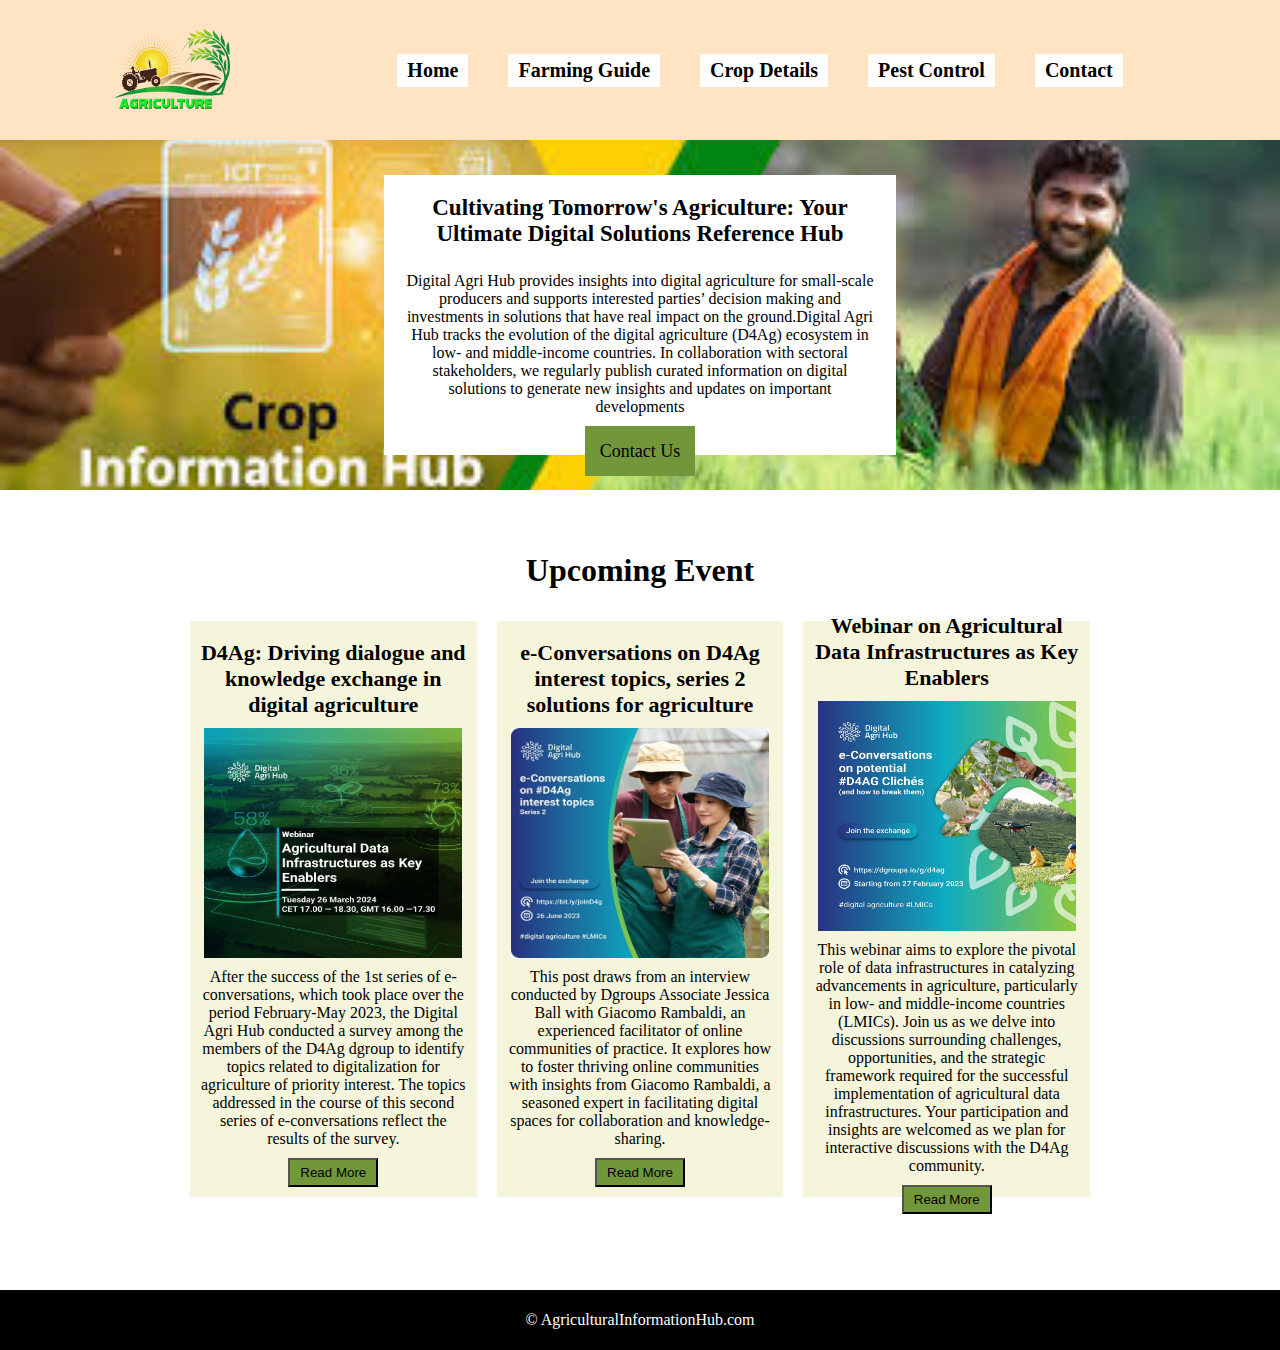
<file: index.html>
<!DOCTYPE html>
<html lang="en">
  <head>
    <meta charset="UTF-8" />
    <meta name="viewport" content="width=device-width, initial-scale=1.0" />
    <title>Home</title>
    <link rel="stylesheet" href="style.css" />
  </head>
  <body>
    <!-- header  start  -->
    <header>
      <img src="img/logo-removebg-preview (3).png" alt="logo" height="100px" width="140px" />
      <nav>
        <ul>
          <li><a href="index.html">Home</a></li>
          <li><a href="Farming.html">Farming Guide</a></li>
          <li><a href="crop.html">Crop Details</a></li>
          <li><a href="pest.html">Pest Control</a></li>
          <li><a href="contact.html">Contact</a></li>
        </ul>
      </nav>
    </header>

    <!-- header end -->
    <section class="s1">
      <div class="d1">
        <h2>
          Cultivating Tomorrow's Agriculture: Your Ultimate Digital Solutions
          Reference Hub
        </h2>
        <p>
          Digital Agri Hub provides insights into digital agriculture for
          small-scale producers and supports interested parties’ decision making
          and investments in solutions that have real impact on the
          ground.Digital Agri Hub tracks the evolution of the digital
          agriculture (D4Ag) ecosystem in low- and middle-income countries. In
          collaboration with sectoral stakeholders, we regularly publish curated
          information on digital solutions to generate new insights and updates
          on important developments
        </p>
        <a href="contact.html">Contact Us</a>
      </div>
    </section>
    <section class="s2">
      <h2 class="h2">Upcoming Event</h2>
      <div class="sec">
        <div class="f1">
          <h2>
            D4Ag: Driving dialogue and knowledge exchange in digital agriculture
          </h2>
          <img src="img/e2.jpg" alt="e1" />
          <p>
            After the success of the 1st series of e-conversations, which took
            place over the period February-May 2023, the Digital Agri Hub
            conducted a survey among the members of the D4Ag dgroup to identify
            topics related to digitalization for agriculture of priority
            interest. The topics addressed in the course of this second series
            of e-conversations reflect the results of the survey.
          </p>
          <button>Read More</button>
        </div>
        <div class="f1">
          <h2>e-Conversations on D4Ag interest topics, series 2 solutions for agriculture</h2>
          <img src="img/e1.jpg" alt="e1" />
          <p>
            This post draws from an interview conducted by Dgroups Associate
            Jessica Ball with Giacomo Rambaldi, an experienced facilitator of
            online communities of practice. It explores how to foster thriving
            online communities with insights from Giacomo Rambaldi, a seasoned
            expert in facilitating digital spaces for collaboration and
            knowledge-sharing.
          </p>
          <button>Read More</button>
        </div>
        <div class="f1">
          <h2>Webinar on Agricultural Data Infrastructures as Key Enablers</h2>
          <img src="img/e3.jpg" alt="e1" />
          <p>
            This webinar aims to explore the pivotal role of data
            infrastructures in catalyzing advancements in agriculture,
            particularly in low- and middle-income countries (LMICs). Join us as
            we delve into discussions surrounding challenges, opportunities, and
            the strategic framework required for the successful implementation
            of agricultural data infrastructures. Your participation and
            insights are welcomed as we plan for interactive discussions with
            the D4Ag community.
          </p>
          <button>Read More</button>
        </div>
      </div>
    </section>

    <!-- footer start -->
    <footer>
      <p>© AgriculturalInformationHub.com</p>
    </footer>
  </body>
</html>
</file>
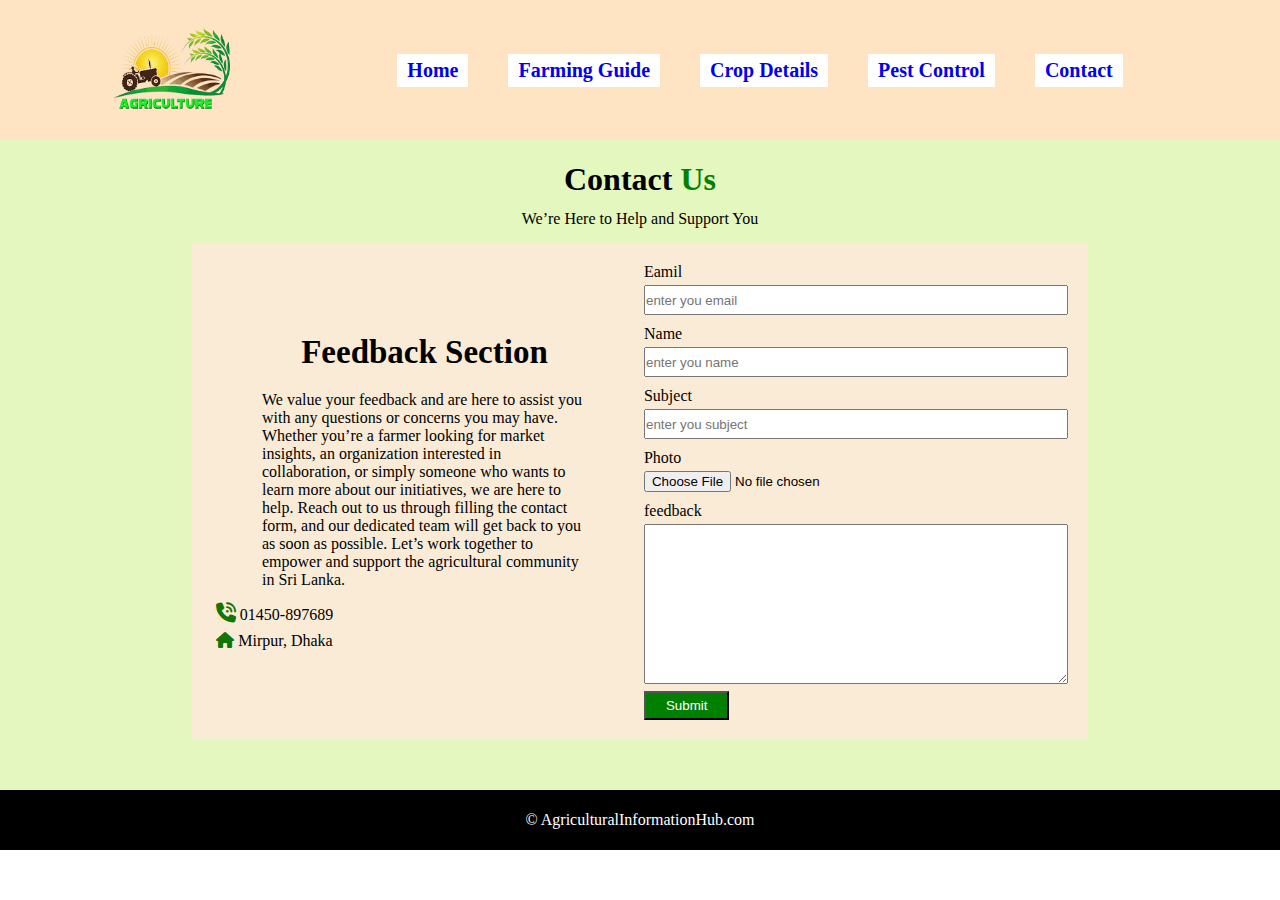
<file: contact.html>
<!DOCTYPE html>
<html lang="en">
  <head>
    <meta charset="UTF-8" />
    <meta name="viewport" content="width=device-width, initial-scale=1.0" />
    <title>Contact</title>
    <link rel="stylesheet" href="contact.css" />
    <link rel="stylesheet" href="https://cdnjs.cloudflare.com/ajax/libs/font-awesome/6.7.2/css/all.min.css" integrity="sha512-Evv84Mr4kqVGRNSgIGL/F/aIDqQb7xQ2vcrdIwxfjThSH8CSR7PBEakCr51Ck+w+/U6swU2Im1vVX0SVk9ABhg==" crossorigin="anonymous" referrerpolicy="no-referrer" />
  </head>
  <body>
    <!-- header  start  -->
    <header>
      <img src="img/logo-removebg-preview (3).png" alt="logo" height="100px" width="140px" />
      <nav>
        <ul>
          <li><a href="index.html">Home</a></li>
          <li><a href="Farming.html">Farming Guide</a></li>
          <li><a href="crop.html">Crop Details</a></li>
          <li><a href="pest.html">Pest Control</a></li>
          <li><a href="contact.html">Contact</a></li>
        </ul>
      </nav>
    </header>

    <!-- header end -->
    <!-- sextion st -->
    <section>
      <div class="d1">
        <h2>Contact <span>Us</span></h2>
        <p>We’re Here to Help and Support You</p>
      </div>
      <div class="d2">
        <div class="para">
          <h2>Feedback Section</h2>
            
        <p>
          We value your feedback and are here to assist you with any questions or
          concerns you may have. Whether you’re a farmer looking for market
          insights, an organization interested in collaboration, or simply
          someone who wants to learn more about our initiatives, we are here to
          help. Reach out to us through filling the contact form, and our
          dedicated team will get back to you as soon as possible. Let’s work
          together to empower and support the agricultural community in Sri
          Lanka.
        </p>
        <p class="ok"><i class="fa-solid fa-phone-volume" style="color: #127604;"></i>  01450-897689</p>
        <p class="ok1"><i class="fa-solid fa-house" style="color: #127604;"></i> Mirpur, Dhaka</p>
      </div>
        <form action="" class="fm">
            <label>Eamil</label>
            <input type="text" placeholder="enter you email" class="w1">
            <label>Name</label>
            <input type="text" placeholder="enter you name" class="w1">
            <label>Subject</label>
            <input type="text" placeholder="enter you subject" class="w1">
            <label for="">Photo</label>
            <input type="file">
            <label>feedback</label>
            <textarea name="" id="" cols="22" rows="5" class="w2"></textarea>
            <button type="submit">Submit</button>
          </form>
      </div>
    </section>

    <!-- footer start -->
    <footer>
      <p>© AgriculturalInformationHub.com</p>
    </footer>
  </body>
</html>
</file>
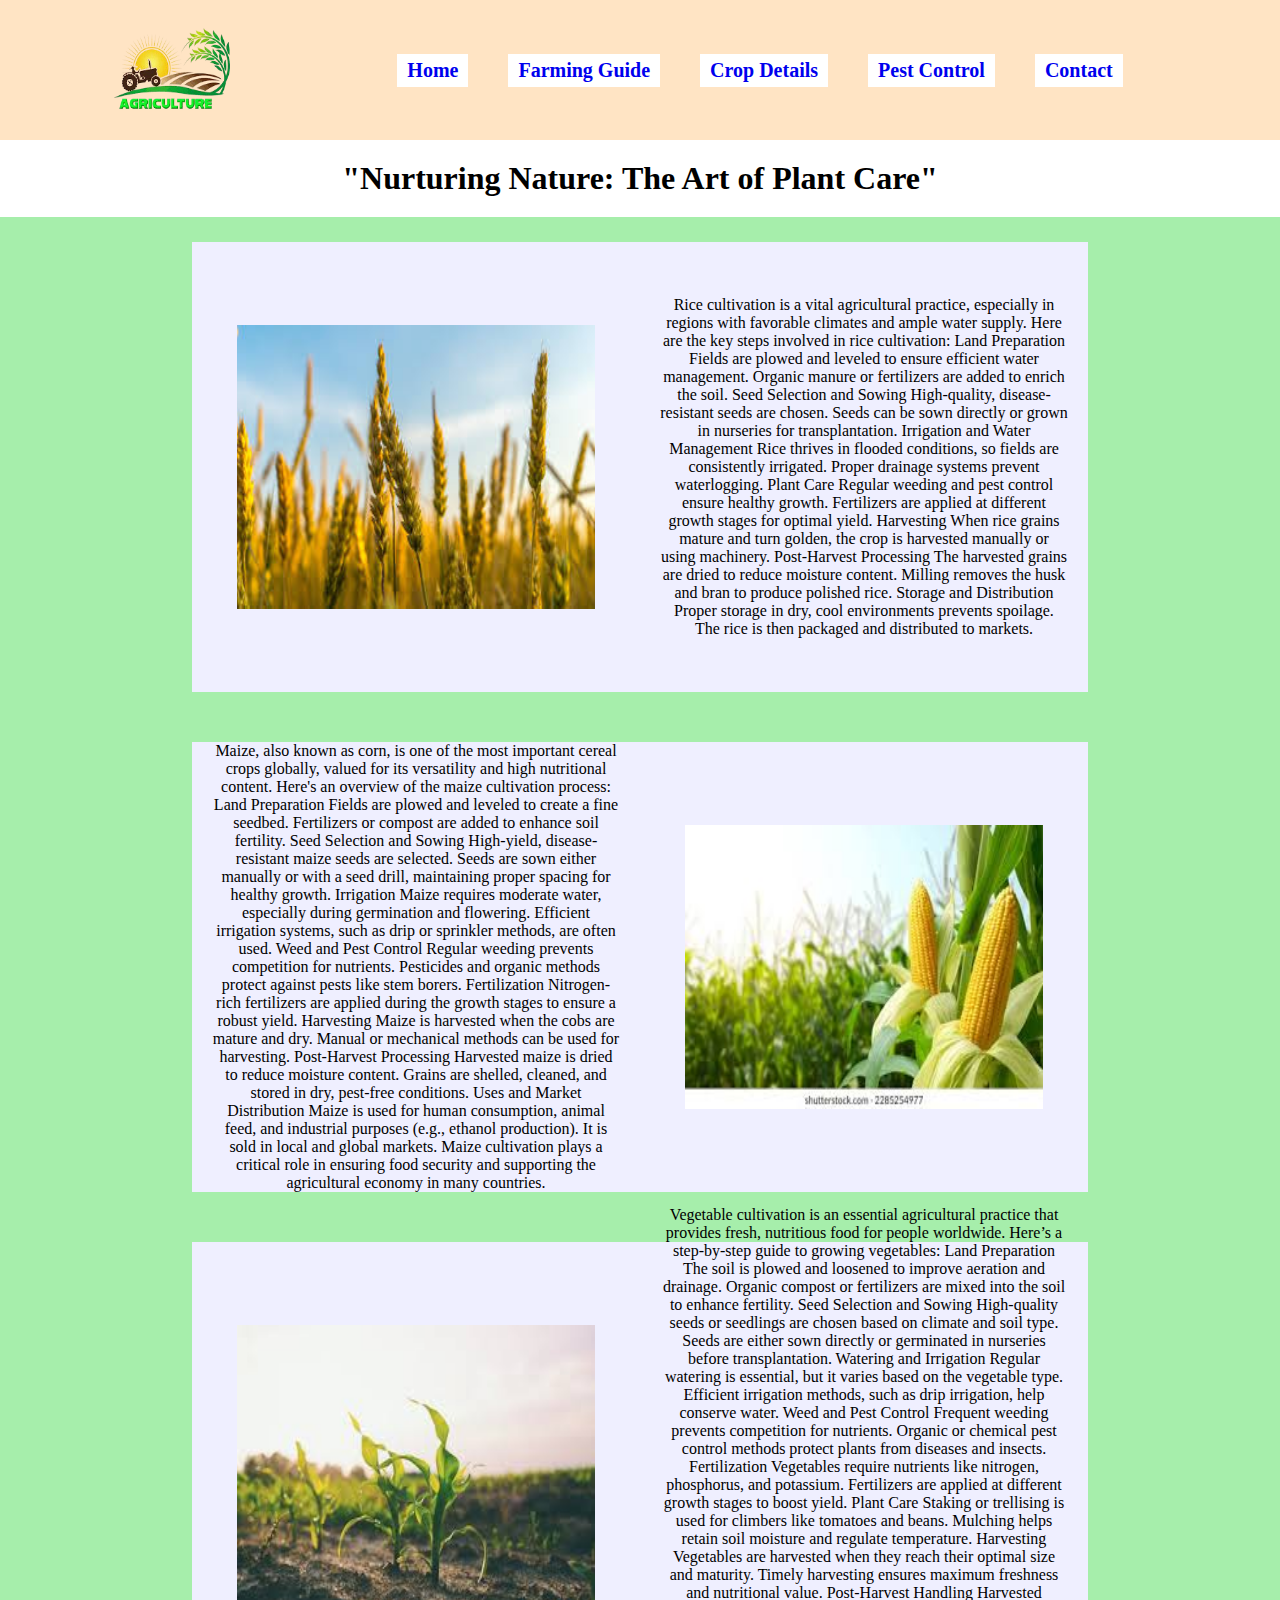
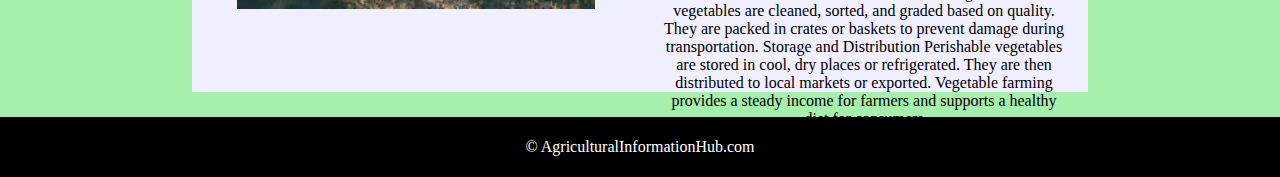
<file: crop.html>
<!DOCTYPE html>
<html lang="en">
<head>
    <meta charset="UTF-8">
    <meta name="viewport" content="width=device-width, initial-scale=1.0">
    <title>crop</title>
    <link rel="stylesheet" href="crop.css">
</head>
<body>
<!-- header  start  -->
 <header>
    <img src="img/logo-removebg-preview (3).png" alt="logo" height="100px" width="140px" />
    <nav>
        <ul>
            <li><a href="index.html">Home</a></li>
            <li><a href="Farming.html">Farming Guide</a></li>
            <li><a href="crop.html">Crop Details</a></li>
            <li><a href="pest.html">Pest Control</a></li>
            <li><a href="contact.html">Contact</a></li>
        </ul>
     </nav>
 </header>
  
     <!-- header end -->
<!-- section start -->
<section>
    <h2>"Nurturing Nature: The Art of Plant Care"
    </h2>
<section class="s1" >
    <div class="con">
       <div class="left">
        <img src="img/c1.jpg" width="80%" height="70%">
       </div>
       <div class="right">
        <p>Rice cultivation is a vital agricultural practice, especially in regions with favorable climates and ample water supply. Here are the key steps involved in rice cultivation:

            Land Preparation
            
            Fields are plowed and leveled to ensure efficient water management.
            Organic manure or fertilizers are added to enrich the soil.
            Seed Selection and Sowing
            
            High-quality, disease-resistant seeds are chosen.
            Seeds can be sown directly or grown in nurseries for transplantation.
            Irrigation and Water Management
            
            Rice thrives in flooded conditions, so fields are consistently irrigated.
            Proper drainage systems prevent waterlogging.
            Plant Care
            
            Regular weeding and pest control ensure healthy growth.
            Fertilizers are applied at different growth stages for optimal yield.
            Harvesting
            
            When rice grains mature and turn golden, the crop is harvested manually or using machinery.
            Post-Harvest Processing
            
            The harvested grains are dried to reduce moisture content.
            Milling removes the husk and bran to produce polished rice.
            Storage and Distribution
            
            Proper storage in dry, cool environments prevents spoilage.
            The rice is then packaged and distributed to markets.</p>
       </div>
    </div>
</section>
<!-- 2 -->
<section class="s1" >
    <div class="con">
        <div class="right">
            <p>Maize, also known as corn, is one of the most important cereal crops globally, valued for its versatility and high nutritional content. Here's an overview of the maize cultivation process:

                Land Preparation
                
                Fields are plowed and leveled to create a fine seedbed.
                Fertilizers or compost are added to enhance soil fertility.
                Seed Selection and Sowing
                
                High-yield, disease-resistant maize seeds are selected.
                Seeds are sown either manually or with a seed drill, maintaining proper spacing for healthy growth.
                Irrigation
                
                Maize requires moderate water, especially during germination and flowering.
                Efficient irrigation systems, such as drip or sprinkler methods, are often used.
                Weed and Pest Control
                
                Regular weeding prevents competition for nutrients.
                Pesticides and organic methods protect against pests like stem borers.
                Fertilization
                
                Nitrogen-rich fertilizers are applied during the growth stages to ensure a robust yield.
                Harvesting
                
                Maize is harvested when the cobs are mature and dry.
                Manual or mechanical methods can be used for harvesting.
                Post-Harvest Processing
                
                Harvested maize is dried to reduce moisture content.
                Grains are shelled, cleaned, and stored in dry, pest-free conditions.
                Uses and Market Distribution
                
                Maize is used for human consumption, animal feed, and industrial purposes (e.g., ethanol production).
                It is sold in local and global markets.
                Maize cultivation plays a critical role in ensuring food security and supporting the agricultural economy in many countries.</p>
           </div>
       <div class="left">
        <img src="img/c2.png" width="80%" height="70%">
       </div>
      
    </div>
</section>
<!-- 3 -->
<section class="s1" >
    <div class="con">
        <div class="left">
            <img src="img/c3.png" width="80%" height="70%">
           </div>
        <div class="right">
            <p>Vegetable cultivation is an essential agricultural practice that provides fresh, nutritious food for people worldwide. Here’s a step-by-step guide to growing vegetables:

                Land Preparation
                
                The soil is plowed and loosened to improve aeration and drainage.
                Organic compost or fertilizers are mixed into the soil to enhance fertility.
                Seed Selection and Sowing
                
                High-quality seeds or seedlings are chosen based on climate and soil type.
                Seeds are either sown directly or germinated in nurseries before transplantation.
                Watering and Irrigation
                
                Regular watering is essential, but it varies based on the vegetable type.
                Efficient irrigation methods, such as drip irrigation, help conserve water.
                Weed and Pest Control
                
                Frequent weeding prevents competition for nutrients.
                Organic or chemical pest control methods protect plants from diseases and insects.
                Fertilization
                
                Vegetables require nutrients like nitrogen, phosphorus, and potassium.
                Fertilizers are applied at different growth stages to boost yield.
                Plant Care
                
                Staking or trellising is used for climbers like tomatoes and beans.
                Mulching helps retain soil moisture and regulate temperature.
                Harvesting
                
                Vegetables are harvested when they reach their optimal size and maturity.
                Timely harvesting ensures maximum freshness and nutritional value.
                Post-Harvest Handling
                
                Harvested vegetables are cleaned, sorted, and graded based on quality.
                They are packed in crates or baskets to prevent damage during transportation.
                Storage and Distribution
                
                Perishable vegetables are stored in cool, dry places or refrigerated.
                They are then distributed to local markets or exported.
                Vegetable farming provides a steady income for farmers and supports a healthy diet for consumers</p>
           </div>
      
      
    </div>
</section>
</section>








<!-- footer start -->
 <footer>
   <p>© AgriculturalInformationHub.com</p>
 </footer>
</body>
</html>
</file>
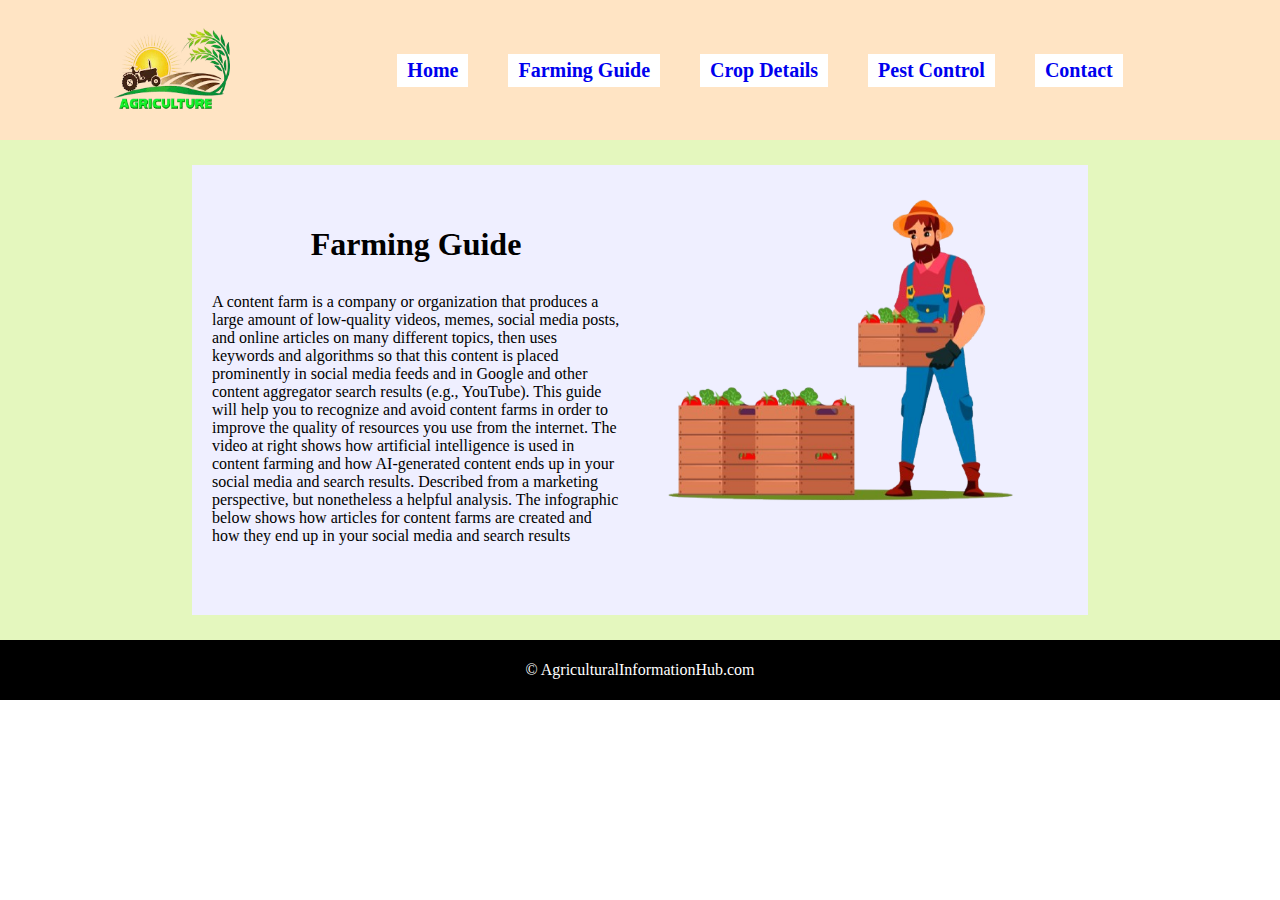
<file: Farming.html>
<!DOCTYPE html>
<html lang="en">
<head>
    <meta charset="UTF-8">
    <meta name="viewport" content="width=device-width, initial-scale=1.0">
    <title>Home</title>
    <link rel="stylesheet" href="farming.css">
</head>
<body>
<!-- header  start  -->
 <header>
    <img src="img/logo-removebg-preview (3).png" alt="logo" height="100px" width="140px" />
    <nav>
        <ul>
            <li><a href="index.html">Home</a></li>
            <li><a href="Farming.html">Farming Guide</a></li>
            <li><a href="crop.html">Crop Details</a></li>
            <li><a href="pest.html">Pest Control</a></li>
            <li><a href="contact.html">Contact</a></li>
        </ul>
     </nav>
 </header>
  
     <!-- header end -->
<div class="farm">
    <div class="fam">
        <div class="fam1">
            <h2>Farming Guide</h2>
            <p>A content farm is a company or organization that produces a large amount of low-quality videos, memes, social media posts, and online articles on many different topics, then uses keywords and algorithms so that this content is placed prominently in social media feeds and in Google and other content aggregator search results (e.g., YouTube).

                This guide will help you to recognize and avoid content farms in order to improve the quality of resources you use from the internet.
                
                The video at right shows how artificial intelligence is used in content farming and how AI-generated content ends up in your social media and search results. Described from a marketing perspective, but nonetheless a helpful analysis.
                
                The infographic below shows how articles for content farms are created and how they end up in your social media and search results</p>
        </div>
        <div class="fam2">
            <img src="img/farmer_2_10-removebg-preview.png" height="80%" width="90%" alt="">
        </div>
    </div>
</div>









<!-- footer start -->
 <footer>
   <p>© AgriculturalInformationHub.com</p>
 </footer>
</body>
</html>
</file>
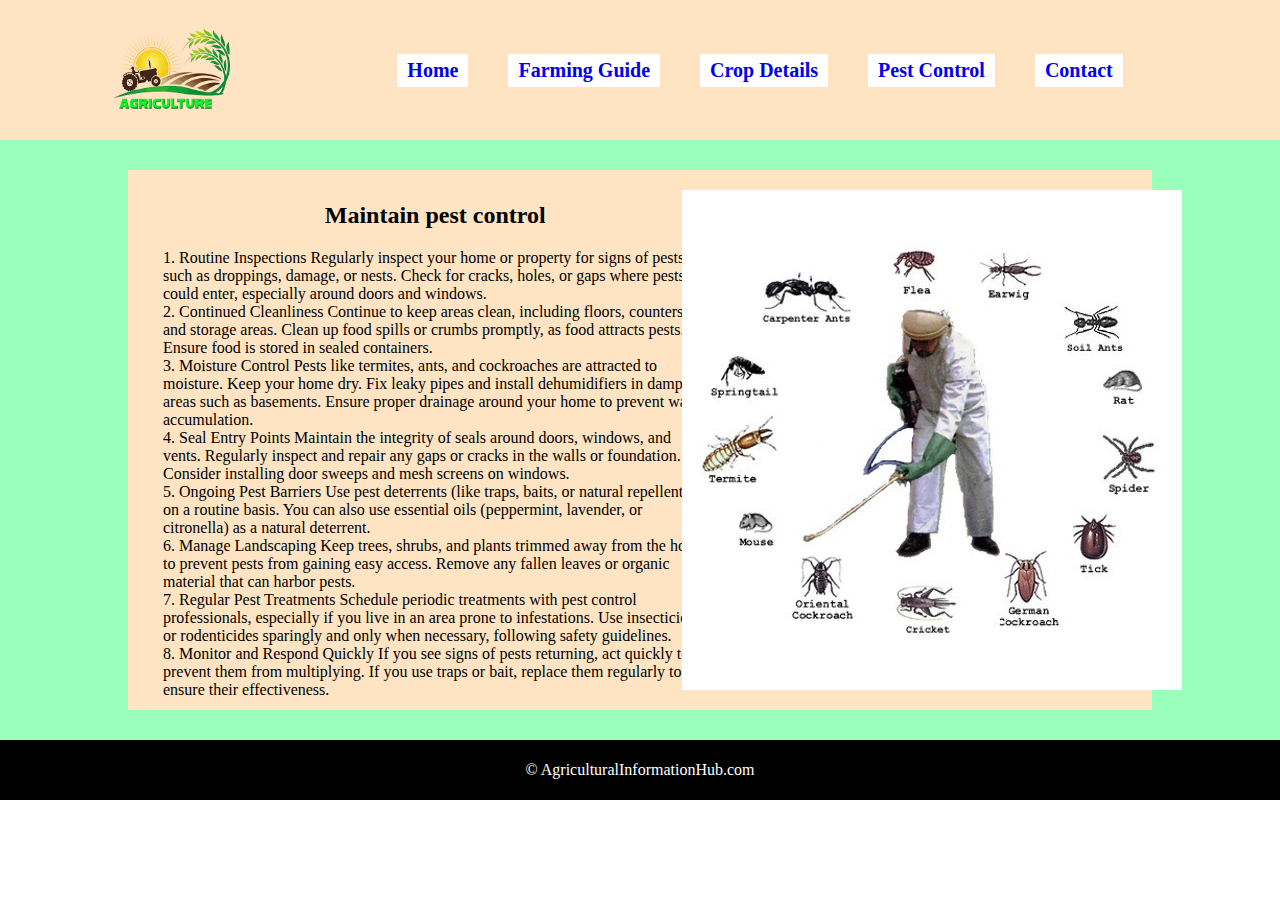
<file: pest.html>
<!DOCTYPE html>
<html lang="en">
  <head>
    <meta charset="UTF-8" />
    <meta name="viewport" content="width=device-width, initial-scale=1.0" />
    <title>pest</title>
    <link rel="stylesheet" href="pest.css" />
  </head>
  <body>
    <!-- header  start  -->
    <header>
        <img src="img/logo-removebg-preview (3).png" alt="logo" height="100px" width="140px" />
        <nav>
        <ul>
          <li><a href="index.html">Home</a></li>
          <li><a href="Farming.html">Farming Guide</a></li>
          <li><a href="crop.html">Crop Details</a></li>
          <li><a href="pest.html">Pest Control</a></li>
          <li><a href="contact.html">Contact</a></li>
        </ul>
      </nav>
    </header>

    <!-- header end -->
    <section>
      <div class="sec">
        <div class="left">
            <h2>Maintain pest control</h2>
          <p>
            1. Routine Inspections Regularly inspect your home or property for
            signs of pests, such as droppings, damage, or nests. Check for
            cracks, holes, or gaps where pests could enter, especially around
            doors and windows. <br> 2. Continued Cleanliness Continue to keep areas
            clean, including floors, counters, and storage areas. Clean up food
            spills or crumbs promptly, as food attracts pests. Ensure food is
            stored in sealed containers. <br> 3. Moisture Control Pests like
            termites, ants, and cockroaches are attracted to moisture. Keep your
            home dry. Fix leaky pipes and install dehumidifiers in damp areas
            such as basements. Ensure proper drainage around your home to
            prevent water accumulation.<br>  4. Seal Entry Points Maintain the
            integrity of seals around doors, windows, and vents. Regularly
            inspect and repair any gaps or cracks in the walls or foundation.
            Consider installing door sweeps and mesh screens on windows. <br> 5.
            Ongoing Pest Barriers Use pest deterrents (like traps, baits, or
            natural repellents) on a routine basis. You can also use essential
            oils (peppermint, lavender, or citronella) as a natural deterrent.<br>
            6. Manage Landscaping Keep trees, shrubs, and plants trimmed away
            from the house to prevent pests from gaining easy access. Remove any
            fallen leaves or organic material that can harbor pests.<br> 7. Regular
            Pest Treatments Schedule periodic treatments with pest control
            professionals, especially if you live in an area prone to
            infestations. Use insecticides or rodenticides sparingly and only
            when necessary, following safety guidelines.<br> 8. Monitor and Respond
            Quickly If you see signs of pests returning, act quickly to prevent
            them from multiplying. If you use traps or bait, replace them
            regularly to ensure their effectiveness.
          </p>
        </div>
        <div class="right">
          <img src="img/pp1.png" alt="" />
        </div>
      </div>
    </section>
 

    <!-- footer start -->
    <footer>
      <p>© AgriculturalInformationHub.com</p>
    </footer>
  </body>
</html>
</file>
<file: style.css>
*{
    padding: 0;
    margin: 0;
    box-sizing: border-box;
}
header{
    width: 100%;
    height: 140px;
    background-color: bisque;
    display: flex;
    flex-direction: row;
    justify-content: center;
    align-items: center;

}
header img{
    margin-left: 100px;
}
nav{
    width: 100%;
    height: 100%;
    display: flex;
    flex-direction: row;
    justify-content: center;
    align-items: center;


}
ul{
    display: flex;
    flex-direction: row;
    justify-content: center;
    align-items: center;
    gap: 40px;
}
li{
    background-color: white;
    padding: 5px 10px ;
    list-style: none;
    color: black;
    font-size: 20px;
    font-weight: 700;
}
a{
    text-decoration: none;
    color: black;
}
li:hover{
    background-color: rgb(208, 237, 165);
    color: white;
}
a:hover{
    color: white;
}
/* header end */
/* footer start */
footer{
    width: 100%;
    height: 60px;
    background-color: black;
    text-align: center;
    display: flex;
    flex-direction: row;
    justify-content: center;
    align-items: center;
    color: white;
}
/* section start */
.s1{
    width: 100%;
    height: 350px;
    background-image: url(img/hero.jpeg);
    background-position: center;
    background-repeat: no-repeat;
    background-size: cover;
    display: flex;
    justify-content: center;
    align-items: center;
}
.d1{
    width: 40%;
    height: 80%;
    background-color: white;
    text-align: center;
}
.d1 h2{
    font-size: 23px;
    font-weight: 700;
    padding: 20px;
}
.d1 p{
    margin-bottom: 20px;
    padding: 5px 20px;
}
.d1 a{
    background-color: rgb(114, 151, 58);
    padding: 15px 15px;
    margin-top: 5px;
    font-size: 18px;
}
.s2{
    width: 100%;
    height: 800px;
    display: flex;
    justify-content: center;
    align-items: center;
    flex-direction: column;
}
.sec{
    width: 80%;
    height: 80%;
    display: flex;
    justify-content: center;
    align-items: center;
    flex-direction: row;
    gap: 20px;
}
.h2{
    font-size: 32px;
    font-weight: 800;
}
.f1{
    width: 28%;
    height: 90%;
    background-color: beige;
    display: flex;
text-align: center;
    flex-direction: column;
    justify-content: center;
    align-items: center;

}
.f1 h2{
  font-size: 22px;
  padding: 10px;
}
.f1 img{
    width: 90%;
    height: 40%;
}
.f1 p{
    padding: 10px;
}
.f1 button{
    padding: 5px 10px ;
    background-color: rgb(114, 151, 58);

}
</file>
<file: contact.css>
*{
    padding: 0;
    margin: 0;
    box-sizing: border-box;
}
header{
    width: 100%;
    height: 140px;
    background-color: bisque;
    display: flex;
    flex-direction: row;
    justify-content: center;
    align-items: center;

}
header img{
    margin-left: 100px;
}
nav{
    width: 100%;
    height: 100%;
    display: flex;
    flex-direction: row;
    justify-content: center;
    align-items: center;


}
.fa-phone-volume{
    font-size: 20px;
}
ul{
    display: flex;
    flex-direction: row;
    justify-content: center;
    align-items: center;
    gap: 40px;
}
li{
    background-color: white;
    padding: 5px 10px ;
    list-style: none;
    color: black;
    font-size: 20px;
    font-weight: 700;
}
a{
    text-decoration: none;
}
li:hover{
    background-color: rgb(208, 237, 165);
    color: white;
}
a:hover{
    color: white;
}
/* header end */
/* footer start */
footer{
    width: 100%;
    height: 60px;
    background-color: black;
    text-align: center;
    display: flex;
    flex-direction: row;
    justify-content: center;
    align-items: center;
    color: white;
}

.ok{
    margin-top: 14px;
    margin-left: -300px;

}
.ok1{
    margin-top: 8px;
    margin-left: -300px;
}
/* section */
section{
    width: 100%;
    height: 650px;
    background-color: rgb(228, 247, 190);
    display: flex;
    flex-direction: column;
    justify-content: center;
    align-items: center;
}
.d1{
    width: 70%;
    height: 30%;
    display: flex;
    flex-direction: column;
    justify-content: center;
    align-items: center;
    gap: 7px;
}
.d1 h2{
    font-size: 40px;
    font-weight: 900;
    padding: 5px;

}
.d1 h2{
    font-size: 32px;
}
.d1 h2 span{
    color: green;
}
.d2{
    width: 70%;
    height: 90%;
      display: flex;
    flex-direction: row;
    justify-content: center;
    align-items: center;
    gap: 7px;
    margin-bottom: 50px;
    background-color: antiquewhite;
    padding-right: 40px;
    padding: 20px;
}
.para{
    width:50%;
    height: 100%;
    display: flex;
    flex-direction: column;
    justify-content: center;
    align-items: center;
    padding: 0 50px;
}
.para h2{
    margin-bottom: 20px;
    font-weight: 900;
    font-size: 33px;
}
.fm{
    width:50%;
    height: 100%;
    display: flex;
    flex-direction: column;
    justify-content: center;
    align-items: baseline;
}
.w1{
 width: 100%;
 height: 30px;
}
.w2{
    width: 100%;
    height: 160px;
}
button{
    padding: 5px 20px;
    background-color: green;
    margin-top: 7px;
    color: white;
}
input{
    margin-bottom: 10px;
}
label{
    margin-bottom: 4px;
}
</file>
<file: crop.css>
*{
    padding: 0;
    margin: 0;
    box-sizing: border-box;
}
header{
    width: 100%;
    height: 140px;
    background-color: bisque;
    display: flex;
    flex-direction: row;
    justify-content: center;
    align-items: center;

}
header img{
    margin-left: 100px;
}
nav{
    width: 100%;
    height: 100%;
    display: flex;
    flex-direction: row;
    justify-content: center;
    align-items: center;


}
ul{
    display: flex;
    flex-direction: row;
    justify-content: center;
    align-items: center;
    gap: 40px;
}
li{
    background-color: white;
    padding: 5px 10px ;
    list-style: none;
    color: black;
    font-size: 20px;
    font-weight: 700;
}
a{
    text-decoration: none;
}
li:hover{
    background-color: rgb(208, 237, 165);
    color: white;
}
a:hover{
    color: white;
}
/* header end */
/* footer start */
footer{
    width: 100%;
    height: 60px;
    background-color: black;
    text-align: center;
    display: flex;
    flex-direction: row;
    justify-content: center;
    align-items: center;
    color: white;
}
/* section */
section{
    width: 100%;
    height: auto;
    text-align: center;
}
section h2{
    font-size: 32px;
    padding: 20px;
}
.s1{
    width: 100%;
    height: 500px;
    background-color: #5fe1688e;
    display: flex;
    flex-direction: column;
    justify-content: center;
    align-items: center;

}
.con{
    width: 70%;
    height: 90%;
    background-color: rgb(239, 239, 255);
    display: flex;
    flex-direction: row;
    justify-content: center;
    align-items: center;

}
.left{
    width: 50%;
    height: 90%;
    display: flex;
    flex-direction: column;
    justify-content: center;
    align-items: center;
}
.right{
    width: 50%;
    height: 90%;
    display: flex;
    flex-direction: column;
    justify-content: center;
    align-items: center;
    padding: 0px 20px;
}
</file>
<file: farming.css>
*{
    padding: 0;
    margin: 0;
    box-sizing: border-box;
}
header{
    width: 100%;
    height: 140px;
    background-color: bisque;
    display: flex;
    flex-direction: row;
    justify-content: center;
    align-items: center;

}
header img{
    margin-left: 100px;
}
nav{
    width: 100%;
    height: 100%;
    display: flex;
    flex-direction: row;
    justify-content: center;
    align-items: center;


}
ul{
    display: flex;
    flex-direction: row;
    justify-content: center;
    align-items: center;
    gap: 40px;
}
li{
    background-color: white;
    padding: 5px 10px ;
    list-style: none;
    color: black;
    font-size: 20px;
    font-weight: 700;
}
a{
    text-decoration: none;
}
li:hover{
    background-color: rgb(208, 237, 165);
    color: white;
}
a:hover{
    color: white;
}
/* header end */
/* footer start */
footer{
    width: 100%;
    height: 60px;
    background-color: black;
    text-align: center;
    display: flex;
    flex-direction: row;
    justify-content: center;
    align-items: center;
    color: white;
}
/* farm */
.farm{
    width: 100%;
    height: 500px;
    background-color: rgb(228, 247, 190);
    display: flex;
    flex-direction: row;
    justify-content: center;
    align-items: center;
}
.fam{
    width: 70%;
    height: 90%;
    background-color: aqua;
    display: flex;
    flex-direction: row;
    justify-content: center;
    align-items: center;
}
.fam1{
    width: 50%;
    height: 100%;
    background-color: rgb(239, 239, 255);
    display: flex;
    flex-direction: column;
    justify-content: center;
    align-items: center;
}
.fam1 h2{
    font-size: 32px;
    padding: 10px;
}
.fam1 p{
    padding: 20px;
}
.fam2{
    width: 50%;
    height: 100%;
    background-color: rgb(239, 239, 255);
}
</file>
<file: pest.css>
*{
    padding: 0;
    margin: 0;
    box-sizing: border-box;
}
header{
    width: 100%;
    height: 140px;
    background-color: bisque;
    display: flex;
    flex-direction: row;
    justify-content: center;
    align-items: center;

}
header img{
    margin-left: 100px;
}
nav{
    width: 100%;
    height: 100%;
    display: flex;
    flex-direction: row;
    justify-content: center;
    align-items: center;


}
ul{
    display: flex;
    flex-direction: row;
    justify-content: center;
    align-items: center;
    gap: 40px;
}
li{
    background-color: white;
    padding: 5px 10px ;
    list-style: none;
    color: black;
    font-size: 20px;
    font-weight: 700;
}
a{
    text-decoration: none;
}
li:hover{
    background-color: rgb(208, 237, 165);
    color: white;
}
a:hover{
    color: white;
}
/* header end */
/* footer start */
footer{
    width: 100%;
    height: 60px;
    background-color: black;
    text-align: center;
    display: flex;
    flex-direction: row;
    justify-content: center;
    align-items: center;
    color: white;
}
/* section */
section{
    width: 100%;
    height: 600px;
    background-color: rgb(154, 255, 186);
    display: flex;
    flex-direction: column;
    justify-content: center;
    align-items: center;

}
.sec{
    width: 80%;
    height: 90%;
    display: flex;
    flex-direction: row;
    justify-content: center;
    align-items: center;
    background-color: bisque;

}
.left{
    width: 60%;
    height: 100%;
    background-color: bisque;
    display: flex;
    flex-direction: column;
    justify-content: center;
    align-items: center;
    padding: 0 35px;
}
.left h2{
padding: 20px;
}
.right{
    width: 40%;
    height: 100%;
    display: flex;
    flex-direction: column;
    justify-content: center;
    align-items: center;
    background-color: bisque;
    padding-right: 60px;
    padding-left: 30px;
}
.ok{
    
}
</file>
